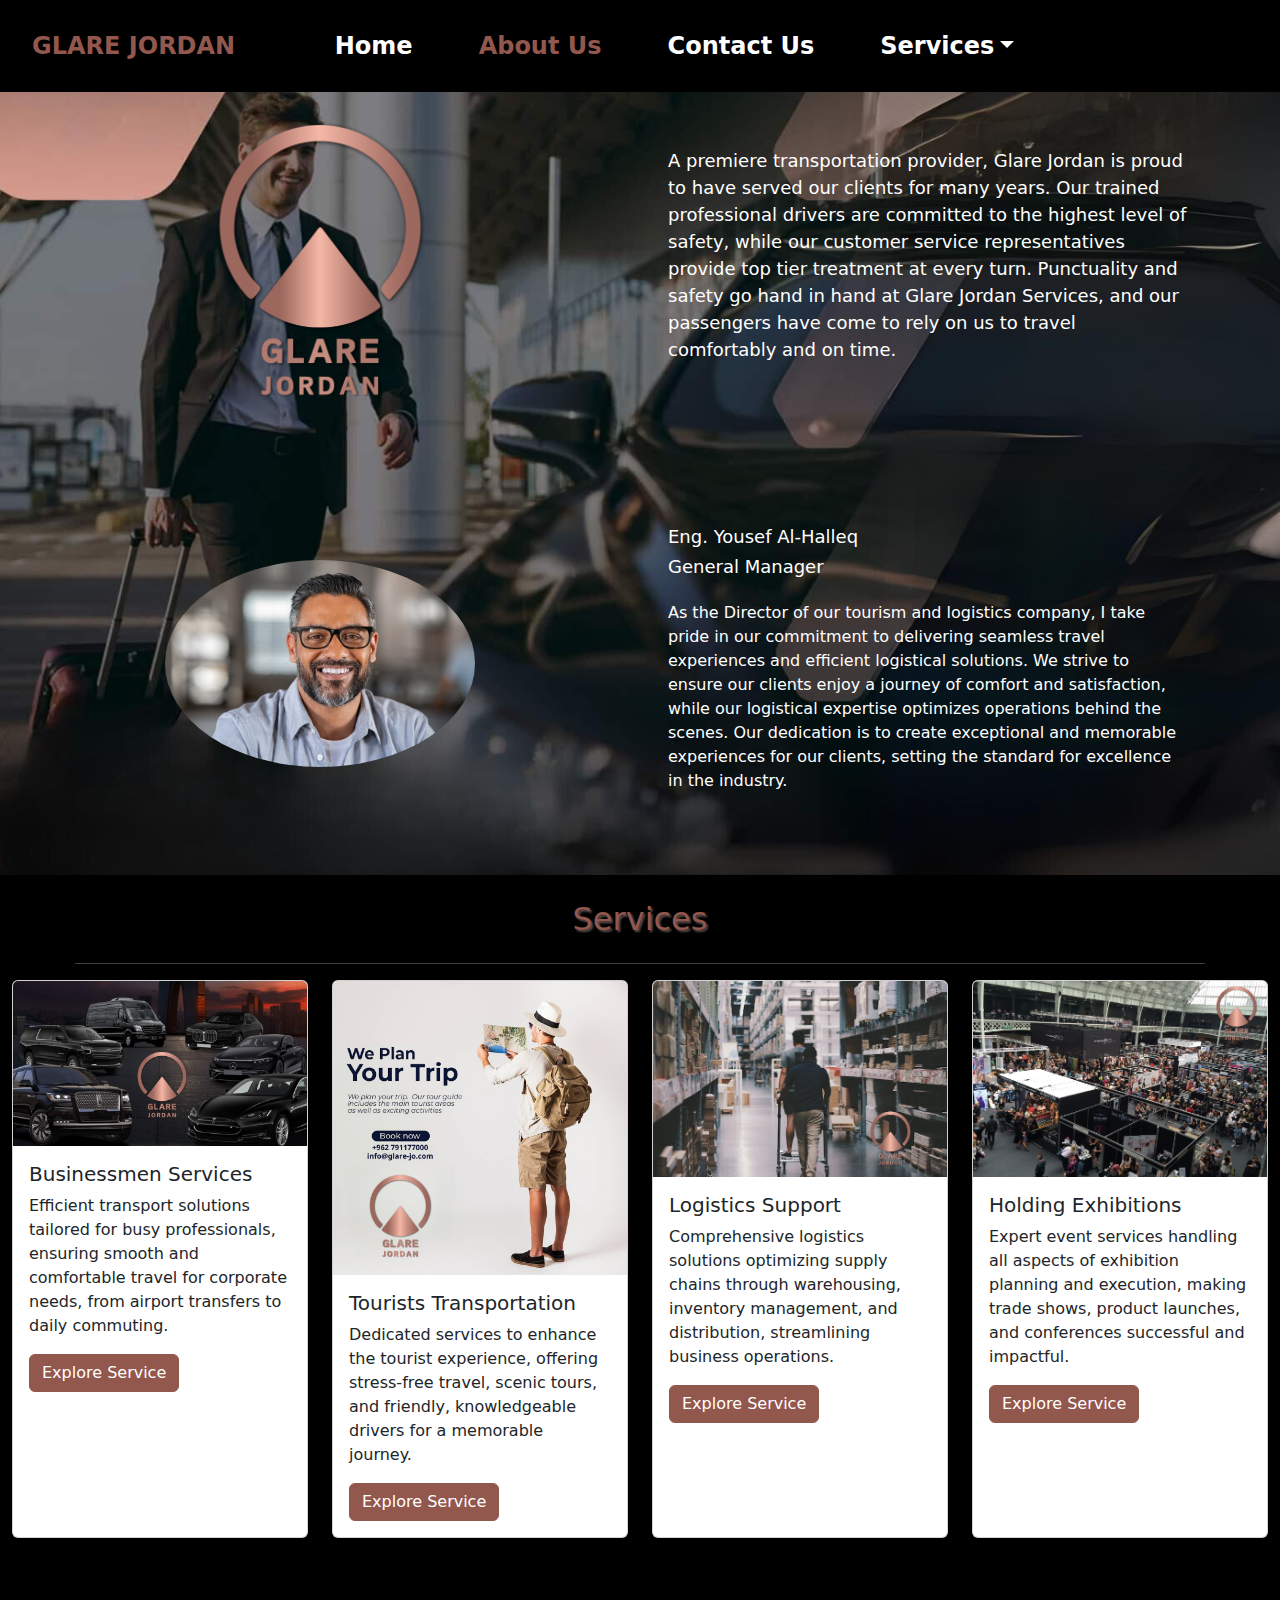
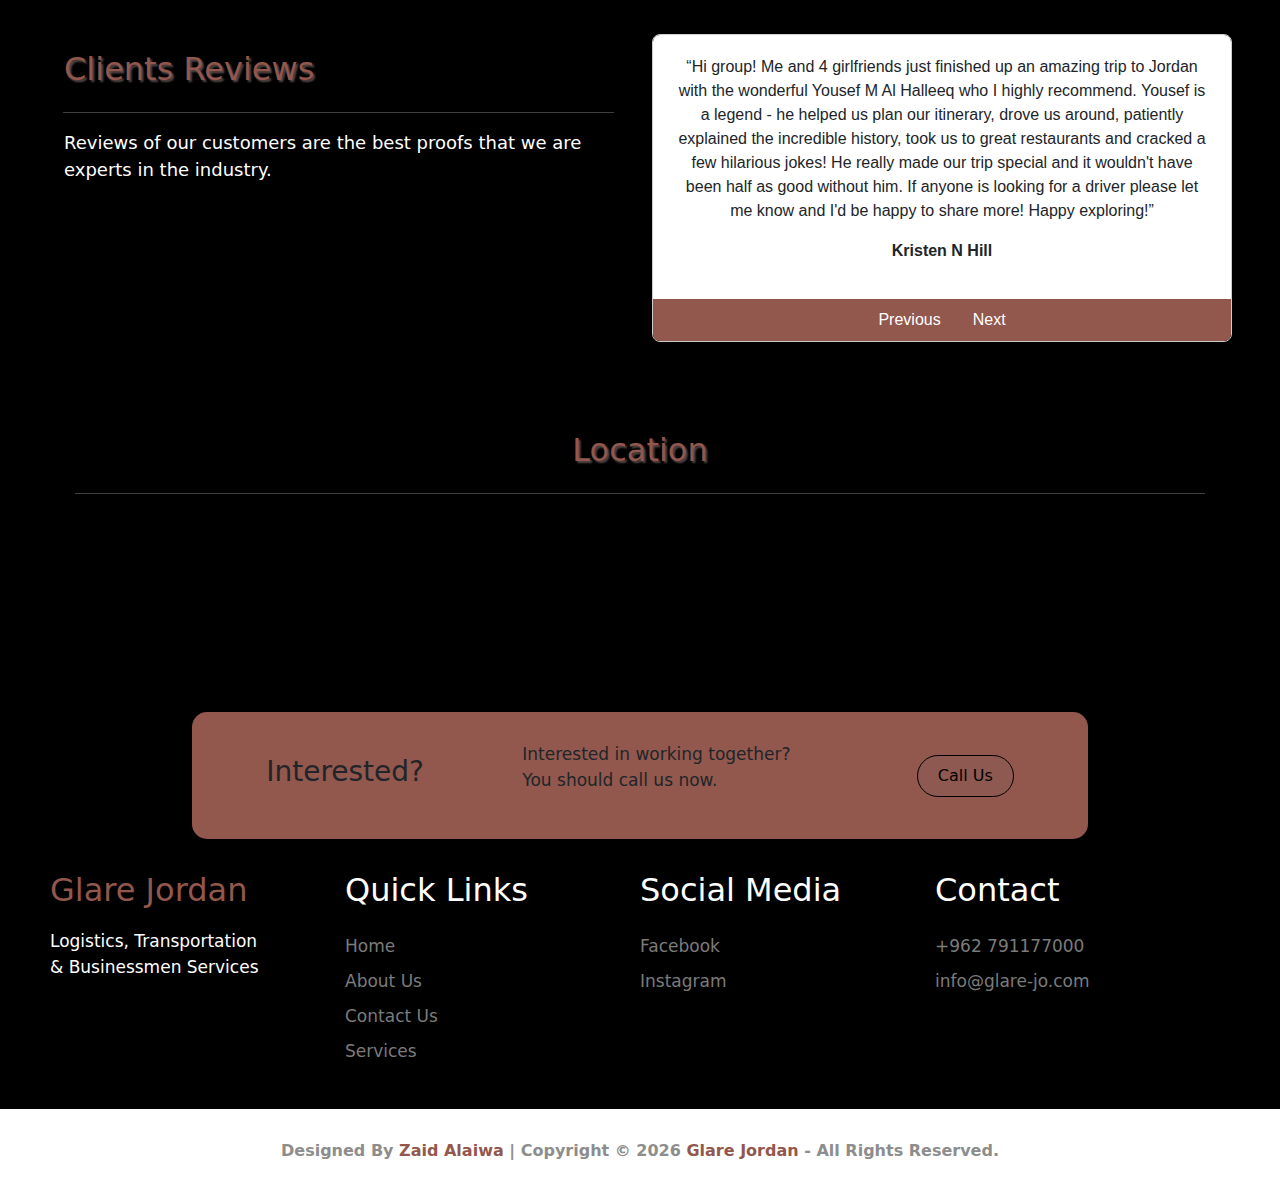
<file: about-us.html>
<!DOCTYPE html>
<html lang="en">
    <head>
        <meta charset="UTF-8">
        <meta name="viewport" content="width=device-width, initial-scale=1.0">
        <title>About Us | Glare Jordan</title>
        <link rel="icon" href="assets/icon.png">
        <meta name="theme-color" content="#000">

        <meta name="robots" content="index, follow">
        <meta name="description" content="For Logistics, Transportation, and Businessmen Services, choose us for efficient supply chain management and cost-effective solutions, ensuring business success.">
        <meta name="author" content="Glare Jordan">

        <!--For Social Media Sharing-->
        <meta property="og:title" content="Glare Jordan | About Us">
        <meta property="og:description" content="For Logistics, Transportation, and Businessmen Services, choose us for efficient supply chain management and cost-effective solutions, ensuring business success.">
        <meta property="og:url" content="https://www.glare-jo.com/about-us">
        <meta property="og:image" content="https://www.glare-jo.com/assets/carousel/1.png">

        <link rel="stylesheet" href="css/bootstrap.css">
        <link rel="stylesheet" href="css/nav-edit.css">
        <link rel="stylesheet" href="css/carousel-edit.css">
        <link rel="stylesheet" href="css/info.css">
        <link rel="stylesheet" href="css/services-cards.css">
        <link rel="stylesheet" href="css/map.css">
        <link rel="stylesheet" href="css/footer.css">
        <link rel="stylesheet" href="css/about-us.css">
        <link rel="stylesheet" href="css/reviews.css">
    </head>
    <body style="background-color: #000;">
        <nav class="navbar navbar-expand-lg fixed-top nav-edit">
            <div class="container-fluid">
                <a class="navbar-brand" style="color: #92574d" href="/" aria-current="page">GLARE JORDAN</a>
                <button class="navbar-toggler" type="button" data-bs-toggle="collapse" data-bs-target="#navbarSupportedContent" aria-controls="navbarSupportedContent" aria-expanded="false" aria-label="Toggle navigation">
                    <span class="navbar-toggler-icon"></span>
                </button>
                <div class="collapse navbar-collapse justify-content-center" id="navbarSupportedContent">
                    <ul class="navbar-nav mb-2 mb-lg-0">
                        <li class="nav-item first">
                            <a class="nav-link" href="/">Home</a>
                        </li>
                        <li class="nav-item middle">
                            <a class="nav-link active" aria-current="page" href="about-us">About Us</a>
                        </li>
                        <li class="nav-item middle">
                            <a class="nav-link" href="contact-us">Contact Us</a>
                        </li>
                        <li class="nav-item dropdown">
                            <a class="nav-link dropdown-toggle" href="#" role="button" data-bs-toggle="dropdown" aria-expanded="false">Services</a>
                            <ul class="dropdown-menu bg-dark">
                                <li><a class="dropdown-item" href="services/businessmen-services">Businessmen Services</a></li>
                                <li><hr class="dropdown-divider"></li>
                                <li><a class="dropdown-item" href="services/tourists-transportation">Tourists Transportation</a></li>
                                <li><hr class="dropdown-divider"></li>
                                <li><a class="dropdown-item" href="services/logistics-support">Logistics Support</a></li>
                                <li><hr class="dropdown-divider"></li>
                                <li><a class="dropdown-item" href="services/holding-exhibitions">Holding Exhibitions</a></li>
                            </ul>
                        </li>
                    </ul>
                </div>
            </div>
        </nav>
        
        <header>
            <div>
                <br><br><br>
            </div>

            <div class="bg-fixed glow">
                <div class="container-fluid">
                    <div class="row brief pt-5">
                        <div class="col-12 col-md-6">
                            <img src="assets/logo.png">
                        </div>
                        <div class="col-12 col-md-6">
                            <p>A premiere transportation provider, Glare Jordan is proud to have served our clients for many years. Our trained professional drivers are committed to the highest level of safety, while our customer service representatives provide top tier treatment at every turn. Punctuality and safety go hand in hand at Glare Jordan Services, and our passengers have come to rely on us to travel comfortably and on time.</p>
                        </div>
                    </div>
                </div>

                <div class="hidden">
                    <br><br><br>
                </div>

                <div class="container-fluid">
                    <div class="row general-manager pt-5">
                        <div class="col-12 col-md-6">
                            <img src="assets/general-manager.jpg">
                            <br>
                        </div>
                        <div class="col-12 col-md-6">
                            <h3>Eng. Yousef Al-Halleq</h3>
                            <h3>General Manager</h3>
                            <p>As the Director of our tourism and logistics company, I take pride in our commitment to delivering seamless travel experiences and efficient logistical solutions. We strive to ensure our clients enjoy a journey of comfort and satisfaction, while our logistical expertise optimizes operations behind the scenes. Our dedication is to create exceptional and memorable experiences for our clients, setting the standard for excellence in the industry.</p>
                        </div>
                    </div>
                </div>
            </div>
        </header>

        <main>
            <div class="container-fluid services-cards">
                <div class="col-12 ">
                    <h1 id="services">Services</h1>
                    <hr>
                </div>
                
                <div class="row row-cols-1 row-cols-md-2 row-cols-lg-3 row-cols-xl-4 g-4">
                    <div class="col">
                        <div class="card h-100">
                            <img src="assets/services/businessmen-services.png" class="card-img-top" alt="Businessmen Services">
                            <div class="card-body">
                                <h5 class="card-title">Businessmen Services</h5>
                                <p class="card-text">Efficient transport solutions tailored for busy professionals, ensuring smooth and comfortable travel for corporate needs, from airport transfers to daily commuting.</p>
                                <a href="services/businessmen-services" class="btn">Explore Service</a>
                            </div>
                        </div>
                    </div>

                    <div class="col">
                        <div class="card h-100">
                            <img src="assets/services/tourists-transportation.png" class="card-img-top" alt="Tourists Transportation">
                            <div class="card-body">
                                <h5 class="card-title">Tourists Transportation</h5>
                                <p class="card-text">Dedicated services to enhance the tourist experience, offering stress-free travel, scenic tours, and friendly, knowledgeable drivers for a memorable journey.</p>
                                <a href="services/tourists-transportation" class="btn">Explore Service</a>
                            </div>
                        </div>
                    </div>

                    <div class="col">
                        <div class="card h-100">
                            <img src="assets/services/logistics-support.png" class="card-img-top" alt="Logistics Support">
                            <div class="card-body">
                                <h5 class="card-title">Logistics Support</h5>
                                <p class="card-text">Comprehensive logistics solutions optimizing supply chains through warehousing, inventory management, and distribution, streamlining business operations.</p>
                                <a href="services/logistic-support" class="btn">Explore Service</a>
                            </div>
                        </div>
                    </div>

                    <div class="col">
                        <div class="card h-100">
                            <img src="assets/services/exhibitions-handling.png" class="card-img-top" alt="Holding Exhibitions">
                            <div class="card-body">
                                <h5 class="card-title">Holding Exhibitions</h5>
                                <p class="card-text">Expert event services handling all aspects of exhibition planning and execution, making trade shows, product launches, and conferences successful and impactful.</p>
                                <a href="services/holding-exhibitions" class="btn">Explore Service</a>
                            </div>
                        </div>
                    </div>
                </div>
            </div>

            <div class="container-fluid p-5">
                <div class="row pt-5">
                    <div class="col-12 col-md-6 reviews-main">
                        <h1>Clients Reviews</h1>
                        <hr>
                        <p>Reviews of our customers are the best proofs that we are experts in the industry.</p>
                    </div>

                    <div class="col-12 col-md-6 slider-center">
                        <div class="slider-container">
                            <div class="slider-content">
                                <div class="review-box">
                                    <p>“Hi group! Me and 4 girlfriends just finished up an amazing trip to Jordan with the wonderful Yousef M Al Halleeq who I highly recommend.
                                        Yousef is a legend - he helped us plan our itinerary, drove us around, patiently explained the incredible history,
                                        took us to great restaurants and cracked a few hilarious jokes! He really made our trip special and it wouldn't have been half as good without him.
                                        If anyone is looking for a driver please let me know and I'd be happy to share more! Happy exploring!”</p>
                                    <p><strong>Kristen N Hill</strong></p>
                                </div>
                                <div class="review-box">
                                    <p>“This trip was incredible. I am so glad I met Yousef Al halleeq, he was the kindest, most patient person ever.
                                        He answered all of our questions and concerns. He was accommodating to our needs and was very friendly.
                                        This was the best experience ever!”</p>
                                    <p><strong>Nayla P</strong></p>
                                </div>
                                <div class="review-box">
                                    <p>“Our experience was fantastic, beyond our expectations, two gentleman made us feel home, ,great people, great service.
                                        Yousef AL halleeq sharif Hijazi are really representing their country, we will remember them forever, thank you guys”</p>
                                    <p><strong>Ohana. Banana</strong></p>
                                </div>
                                <div class="review-box">
                                    <p>“We had had hired Yousef in March 2023 for our 9 days trip. He was an absolute gem of a guy.<br>
                                        Always on time, well conversant in English, knowledgeable and friendly. His mini-van was clean and in good condition with Wi-Fi.
                                        Always going out of his way to make us comfortable. At the end of the trip we become good friends”</p>
                                    <p><strong>Vipul Shah</strong></p>
                                </div>
                            </div>
                            <div class="slider-nav">
                                <button onclick="prevSlide()">Previous</button>
                                <button onclick="nextSlide()">Next</button>
                            </div>
                        </div>
                    </div>
                </div>
            </div>

            <div class="container-fluid">
                <div class="map mb-1">
                    <h1>Location</h1>
                    <hr>
                    <iframe src="https://www.google.com/maps/embed?pb=!1m18!1m12!1m3!1d3385.1989352553674!2d35.915275259648546!3d31.95549937412598!2m3!1f0!2f0!3f0!3m2!1i1024!2i768!4f13.1!3m3!1m2!1s0x151ca1491fab6581%3A0x82a22f18e8db4e43!2sTHE%20OFFICE!5e0!3m2!1sar!2sjo!4v1701819193906!5m2!1sar!2sjo" allowfullscreen="" loading="lazy" referrerpolicy="no-referrer-when-downgrade"></iframe>
                </div>
            </div>
        </main>
        
        <footer>
            <div class="start">
                <h3>Interested?</h3>
                <p>Interested in working together? You should call us now.</p>
                <a href="tel:+962791177000"><button>Call Us</button></a>
            </div>

            <br>

            <div class="col">
                <div class="about-col">
                    <h3>Glare Jordan</h3>
                    <p>Logistics, Transportation<br>& Businessmen Services</p>
                </div>

                <div class="links-col">
                    <h4>Quick Links</h4>
                    <a href="/">Home</a>
                    <a href="about-us" aria-current="page">About Us</a>
                    <a href="contact-us">Contact Us</a>
                    <a href="#services">Services</a>
                </div>

                <div class="links-col">
                    <h4>Social Media</h4>
                    <a href="#">Facebook</a>
                    <a href="#">Instagram</a>
                </div>

                <div class="links-col">
                    <h4>Contact</h4>
                    <a href="tel:+962791177000">+962 791177000</a>
                    <a href="mailto:info@glare-jo.com">info@glare-jo.com</a>
                </div>
            </div>
        </footer>
        <div class="copyright">
            <p>Designed By <a href="https://www.linkedin.com/in/zaidalaiwa/" target="_blank" class="highlighted">Zaid Alaiwa</a> | Copyright &copy; <span id="currentYear"></span> <span class="highlighted">Glare Jordan</span> - All Rights Reserved.</p>
        </div>
        <!-- Update the current year dynamically -->
        <script>document.getElementById('currentYear').innerText = new Date().getFullYear();</script>

        <!-- Next, Previous Buttons for The Client Reviews Slider -->
        <script>
            const sliderContent = document.querySelector('.slider-content');
            const totalSlides = document.querySelectorAll('.review-box').length;
            let currentIndex = 0;
    
            function updateSlider() {
                const translateXValue = -currentIndex * 100 + '%';
                sliderContent.style.transform = `translateX(${translateXValue})`;
            }
    
            function nextSlide() {
                currentIndex = (currentIndex + 1) % totalSlides;
                updateSlider();
            }
    
            function prevSlide() {
                currentIndex = (currentIndex - 1 + totalSlides) % totalSlides;
                updateSlider();
            }
        </script>

        <!-- Bootstrap and Popper CDN JS -->
        <script src="https://cdn.jsdelivr.net/npm/@popperjs/core@2.11.8/dist/umd/popper.min.js" integrity="sha384-I7E8VVD/ismYTF4hNIPjVp/Zjvgyol6VFvRkX/vR+Vc4jQkC+hVqc2pM8ODewa9r" crossorigin="anonymous"></script>
        <script src="https://cdn.jsdelivr.net/npm/bootstrap@5.3.2/dist/js/bootstrap.min.js" integrity="sha384-BBtl+eGJRgqQAUMxJ7pMwbEyER4l1g+O15P+16Ep7Q9Q+zqX6gSbd85u4mG4QzX+" crossorigin="anonymous"></script>
    </body>
</html>
</file>
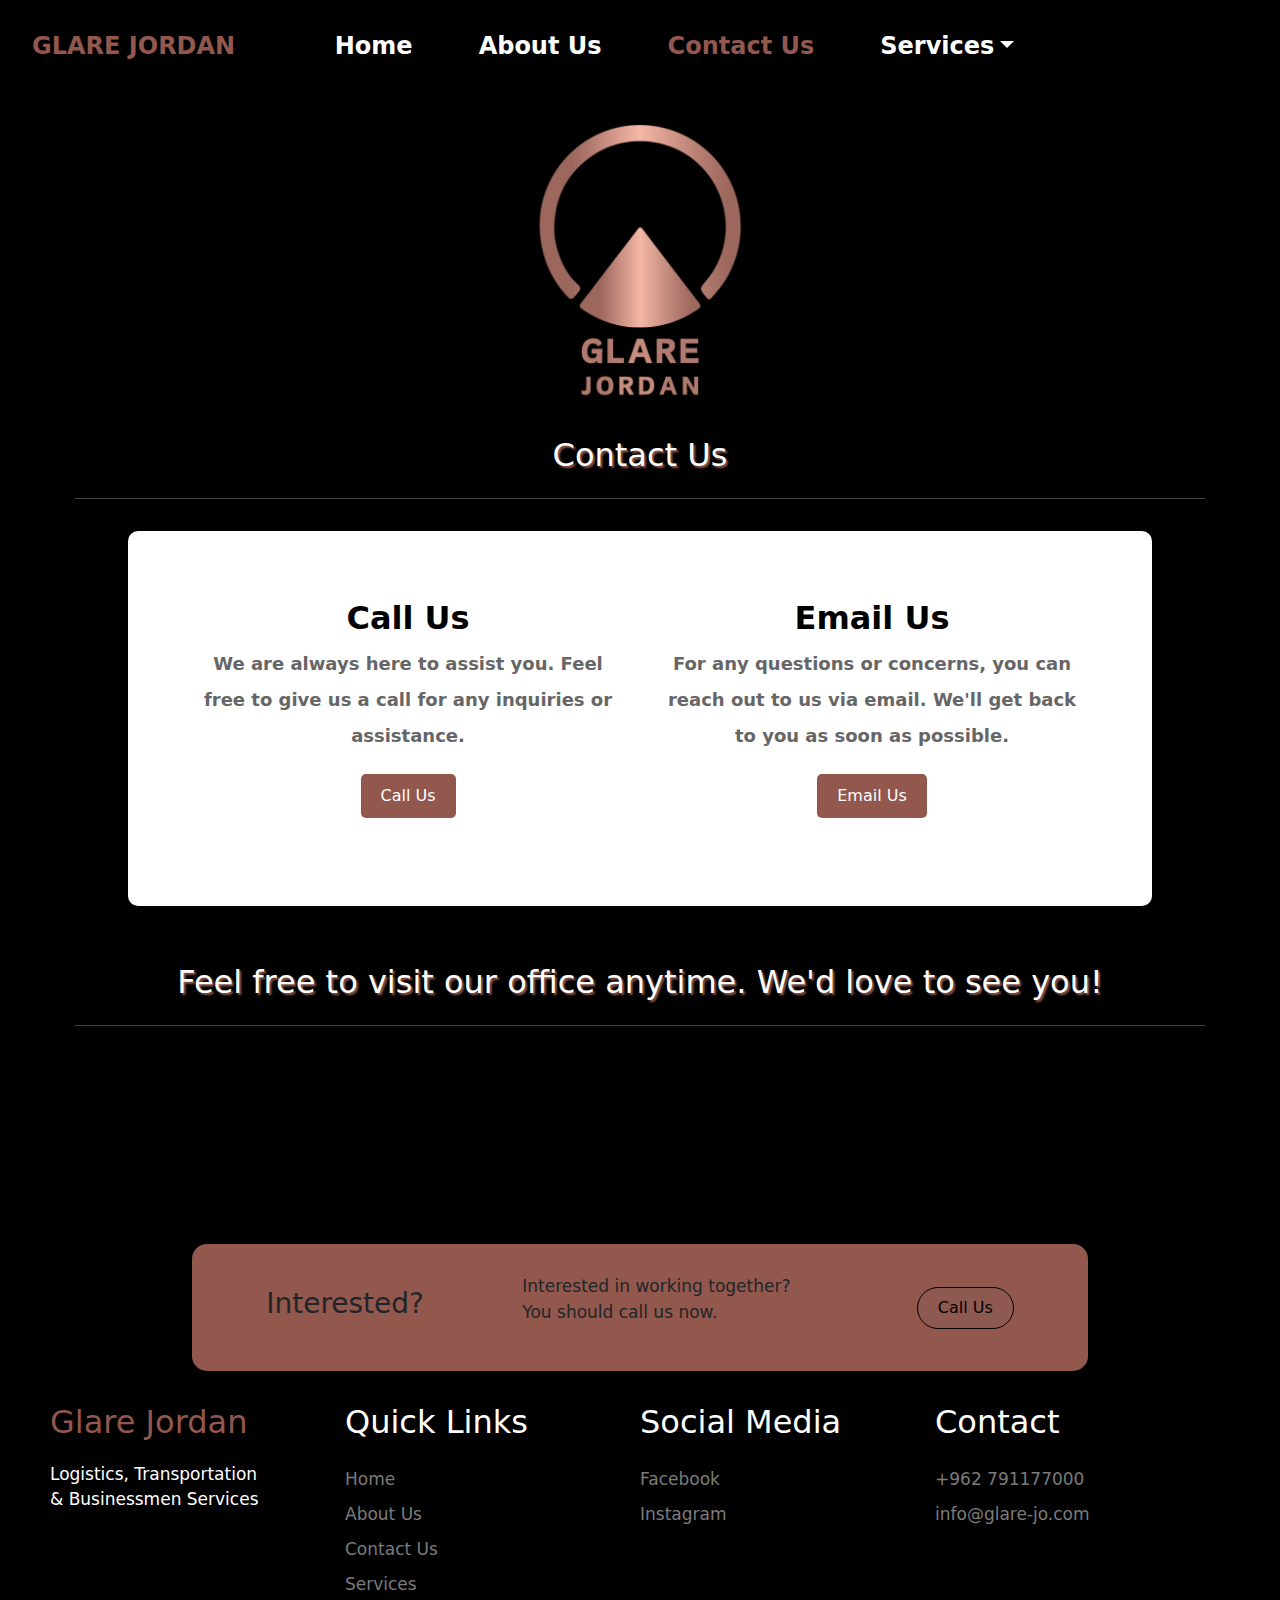
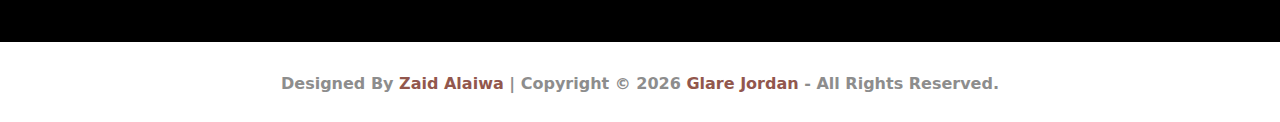
<file: contact-us.html>
<!DOCTYPE html>
<html lang="en">
    <head>
        <meta charset="UTF-8">
        <meta name="viewport" content="width=device-width, initial-scale=1.0">
        <title>Contact Us | Glare Jordan</title>
        <link rel="icon" href="assets/icon.png">
        <meta name="theme-color" content="#000">

        <meta name="robots" content="index, follow">
        <meta name="description" content="For Logistics, Transportation, and Businessmen Services, choose us for efficient supply chain management and cost-effective solutions, ensuring business success.">
        <meta name="author" content="Glare Jordan">

        <!--For Social Media Sharing-->
        <meta property="og:title" content="Glare Jordan | Contact Us">
        <meta property="og:description" content="For Logistics, Transportation, and Businessmen Services, choose us for efficient supply chain management and cost-effective solutions, ensuring business success.">
        <meta property="og:url" content="https://www.glare-jo.com/contact-us">
        <meta property="og:image" content="https://www.glare-jo.com/assets/carousel/1.png">

        <link rel="stylesheet" href="css/bootstrap.css">
        <link rel="stylesheet" href="css/nav-edit.css">
        <link rel="stylesheet" href="css/carousel-edit.css">
        <link rel="stylesheet" href="css/info.css">
        <link rel="stylesheet" href="css/services-cards.css">
        <link rel="stylesheet" href="css/map.css">
        <link rel="stylesheet" href="css/footer.css">
        <link rel="stylesheet" href="css/about-us.css">
        <link rel="stylesheet" href="css/reviews.css">
        <link rel="stylesheet" href="css/contact-us.css">
    </head>
    <body style="background-color: #000;">
        <nav class="navbar navbar-expand-lg fixed-top nav-edit">
            <div class="container-fluid">
                <a class="navbar-brand" style="color: #92574d" href="/" aria-current="page">GLARE JORDAN</a>
                <button class="navbar-toggler" type="button" data-bs-toggle="collapse" data-bs-target="#navbarSupportedContent" aria-controls="navbarSupportedContent" aria-expanded="false" aria-label="Toggle navigation">
                    <span class="navbar-toggler-icon"></span>
                </button>
                <div class="collapse navbar-collapse justify-content-center" id="navbarSupportedContent">
                    <ul class="navbar-nav mb-2 mb-lg-0">
                        <li class="nav-item first">
                            <a class="nav-link" href="/">Home</a>
                        </li>
                        <li class="nav-item middle">
                            <a class="nav-link" href="about-us">About Us</a>
                        </li>
                        <li class="nav-item middle">
                            <a class="nav-link active" aria-current="page" href="contact-us">Contact Us</a>
                        </li>
                        <li class="nav-item dropdown">
                            <a class="nav-link dropdown-toggle" href="#" role="button" data-bs-toggle="dropdown" aria-expanded="false">Services</a>
                            <ul class="dropdown-menu bg-dark">
                                <li><a class="dropdown-item" href="services/businessmen-services">Businessmen Services</a></li>
                                <li><hr class="dropdown-divider"></li>
                                <li><a class="dropdown-item" href="services/tourists-transportation">Tourists Transportation</a></li>
                                <li><hr class="dropdown-divider"></li>
                                <li><a class="dropdown-item" href="services/logistics-support">Logistics Support</a></li>
                                <li><hr class="dropdown-divider"></li>
                                <li><a class="dropdown-item" href="services/holding-exhibitions">Holding Exhibitions</a></li>
                            </ul>
                        </li>
                    </ul>
                </div>
            </div>
        </nav>
        
        <header>
            <div>
                <br><br><br>
            </div>

            <div class="container-fluid main pt-5">
                <img src="assets/logo.png">
                <h1>Contact Us</h1>
                <hr>
            </div>
        </header>

        <main>
            <div class="boxes">
                <div class="contact-container">
                    <div class="box">
                        <h2>Call Us</h2>
                        <p>We are always here to assist you. Feel free to give us a call for any inquiries or assistance.</p>
                        <a href="tel:+962791177000">Call Us</a>
                    </div>
            
                    <div class="box">
                        <h2>Email Us</h2>
                        <p>For any questions or concerns, you can reach out to us via email. We'll get back to you as soon as possible.</p>
                        <a href="mailto:info@glare-jo.com">Email Us</a>
                    </div>
                </div>
            </div>

            <div class="container-fluid">
                <div class="map mb-1">
                    <h1 class="map-edit">Feel free to visit our office anytime. We'd love to see you!</h1>
                    <hr>
                    <iframe src="https://www.google.com/maps/embed?pb=!1m18!1m12!1m3!1d3385.1989352553674!2d35.915275259648546!3d31.95549937412598!2m3!1f0!2f0!3f0!3m2!1i1024!2i768!4f13.1!3m3!1m2!1s0x151ca1491fab6581%3A0x82a22f18e8db4e43!2sTHE%20OFFICE!5e0!3m2!1sar!2sjo!4v1701819193906!5m2!1sar!2sjo" allowfullscreen="" loading="lazy" referrerpolicy="no-referrer-when-downgrade"></iframe>
                </div>
            </div>
        </main>
        
        <footer>
            <div class="start">
                <h3>Interested?</h3>
                <p>Interested in working together? You should call us now.</p>
                <a href="tel:+962791177000"><button>Call Us</button></a>
            </div>

            <br>

            <div class="col">
                <div class="about-col">
                    <h3>Glare Jordan</h3>
                    <p>Logistics, Transportation<br>& Businessmen Services</p>
                </div>

                <div class="links-col">
                    <h4>Quick Links</h4>
                    <a href="/">Home</a>
                    <a href="about-us">About Us</a>
                    <a href="contact-us" aria-current="page">Contact Us</a>
                    <a href="/#services">Services</a>
                </div>

                <div class="links-col">
                    <h4>Social Media</h4>
                    <a href="#">Facebook</a>
                    <a href="#">Instagram</a>
                </div>

                <div class="links-col">
                    <h4>Contact</h4>
                    <a href="tel:+962791177000">+962 791177000</a>
                    <a href="mailto:info@glare-jo.com">info@glare-jo.com</a>
                </div>
            </div>
        </footer>
        <div class="copyright">
            <p>Designed By <a href="https://www.linkedin.com/in/zaidalaiwa/" target="_blank" class="highlighted">Zaid Alaiwa</a> | Copyright &copy; <span id="currentYear"></span> <span class="highlighted">Glare Jordan</span> - All Rights Reserved.</p>
        </div>
        <!-- Update the current year dynamically -->
        <script>document.getElementById('currentYear').innerText = new Date().getFullYear();</script>

        <!-- Bootstrap and Popper CDN JS -->
        <script src="https://cdn.jsdelivr.net/npm/@popperjs/core@2.11.8/dist/umd/popper.min.js" integrity="sha384-I7E8VVD/ismYTF4hNIPjVp/Zjvgyol6VFvRkX/vR+Vc4jQkC+hVqc2pM8ODewa9r" crossorigin="anonymous"></script>
        <script src="https://cdn.jsdelivr.net/npm/bootstrap@5.3.2/dist/js/bootstrap.min.js" integrity="sha384-BBtl+eGJRgqQAUMxJ7pMwbEyER4l1g+O15P+16Ep7Q9Q+zqX6gSbd85u4mG4QzX+" crossorigin="anonymous"></script>
    </body>
</html>
</file>
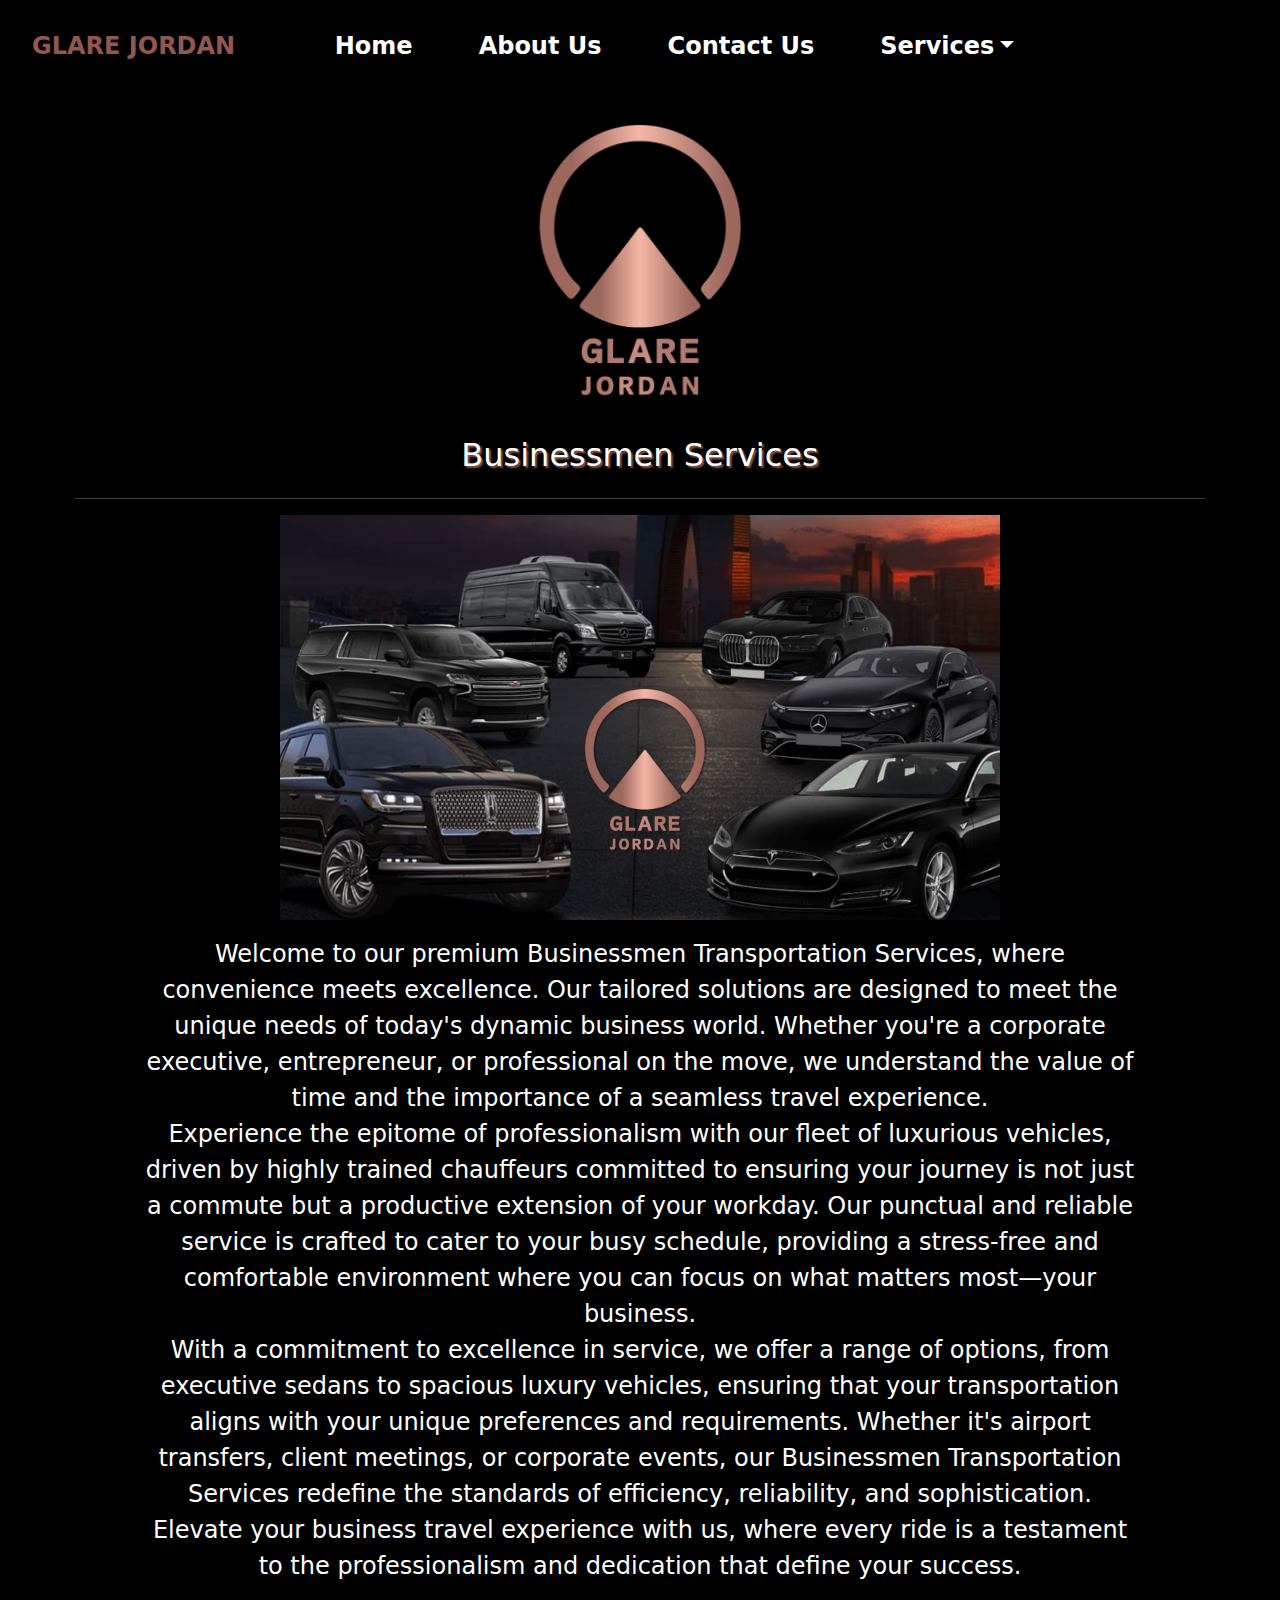
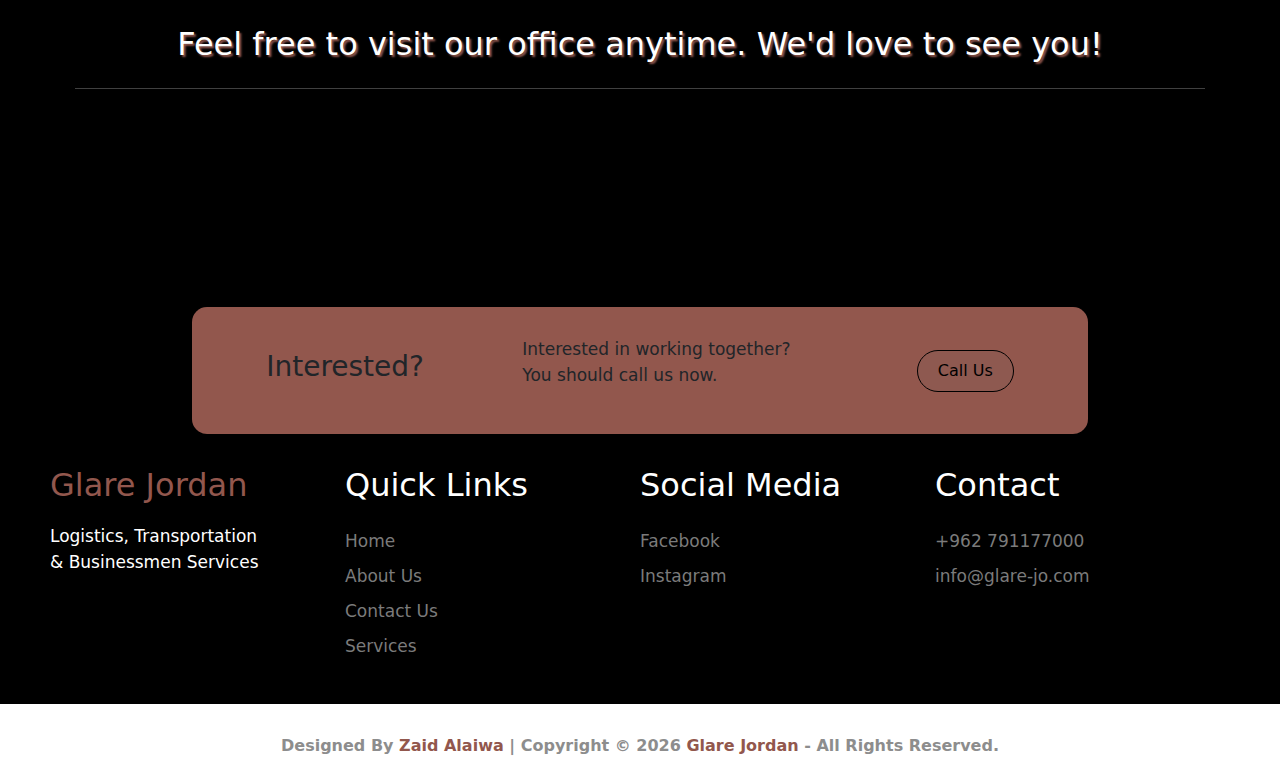
<file: services/businessmen-services.html>
<!DOCTYPE html>
<html lang="en">
    <head>
        <meta charset="UTF-8">
        <meta name="viewport" content="width=device-width, initial-scale=1.0">
        <title>Businessmen Services | Glare Jordan</title>
        <link rel="icon" href="/assets/icon.png">
        <meta name="theme-color" content="#000">

        <meta name="robots" content="index, follow">
        <meta name="description" content="For Logistics, Transportation, and Businessmen Services, choose us for efficient supply chain management and cost-effective solutions, ensuring business success.">
        <meta name="author" content="Glare Jordan">

        <!--For Social Media Sharing-->
        <meta property="og:title" content="Businessmen Services | Glare Jordan">
        <meta property="og:description" content="For Logistics, Transportation, and Businessmen Services, choose us for efficient supply chain management and cost-effective solutions, ensuring business success.">
        <meta property="og:url" content="https://www.glare-jo.com/services/businessmen-services">
        <meta property="og:image" content="https://www.glare-jo.com/assets/services/businessmen-services.png">

        <link rel="stylesheet" href="/css/bootstrap.css">
        <link rel="stylesheet" href="/css/nav-edit.css">
        <link rel="stylesheet" href="/css/carousel-edit.css">
        <link rel="stylesheet" href="/css/info.css">
        <link rel="stylesheet" href="/css/services-cards.css">
        <link rel="stylesheet" href="/css/map.css">
        <link rel="stylesheet" href="/css/footer.css">
        <link rel="stylesheet" href="/css/about-us.css">
        <link rel="stylesheet" href="/css/reviews.css">
        <link rel="stylesheet" href="/css/contact-us.css">
        <link rel="stylesheet" href="/css/article.css">
    </head>
    <body style="background-color: #000;">
        <nav class="navbar navbar-expand-lg fixed-top nav-edit">
            <div class="container-fluid">
                <a class="navbar-brand" style="color: #92574d" href="/" aria-current="page">GLARE JORDAN</a>
                <button class="navbar-toggler" type="button" data-bs-toggle="collapse" data-bs-target="#navbarSupportedContent" aria-controls="navbarSupportedContent" aria-expanded="false" aria-label="Toggle navigation">
                    <span class="navbar-toggler-icon"></span>
                </button>
                <div class="collapse navbar-collapse justify-content-center" id="navbarSupportedContent">
                    <ul class="navbar-nav mb-2 mb-lg-0">
                        <li class="nav-item first">
                            <a class="nav-link" href="/">Home</a>
                        </li>
                        <li class="nav-item middle">
                            <a class="nav-link" href="/about-us">About Us</a>
                        </li>
                        <li class="nav-item middle">
                            <a class="nav-link" href="/contact-us">Contact Us</a>
                        </li>
                        <li class="nav-item dropdown">
                            <a class="nav-link dropdown-toggle" href="#" role="button" data-bs-toggle="dropdown" aria-expanded="false">Services</a>
                            <ul class="dropdown-menu bg-dark">
                                <li><a class="dropdown-item active" aria-current="page" href="businessmen-services">Businessmen Services</a></li>
                                <li><hr class="dropdown-divider"></li>
                                <li><a class="dropdown-item" href="tourists-transportation">Tourists Transportation</a></li>
                                <li><hr class="dropdown-divider"></li>
                                <li><a class="dropdown-item" href="logistics-support">Logistics Support</a></li>
                                <li><hr class="dropdown-divider"></li>
                                <li><a class="dropdown-item" href="holding-exhibitions">Holding Exhibitions</a></li>
                            </ul>
                        </li>
                    </ul>
                </div>
            </div>
        </nav>
        
        <header>
            <div>
                <br><br><br>
            </div>

            <div class="container-fluid main pt-5">
                <img src="/assets/logo.png">
                <h1>Businessmen Services</h1>
                <hr>
            </div>
        </header>

        <main>
            <div class="container-fluid">
                <div class="article">
                    <img src="/assets/services/businessmen-services.png">
                    <p>
                        Welcome to our premium Businessmen Transportation Services, where convenience meets excellence. Our tailored solutions are designed to meet the unique needs of today's dynamic business world. Whether you're a corporate executive, entrepreneur, or professional on the move, we understand the value of time and the importance of a seamless travel experience.<br>
                        Experience the epitome of professionalism with our fleet of luxurious vehicles, driven by highly trained chauffeurs committed to ensuring your journey is not just a commute but a productive extension of your workday. Our punctual and reliable service is crafted to cater to your busy schedule, providing a stress-free and comfortable environment where you can focus on what matters most—your business.<br>
                        With a commitment to excellence in service, we offer a range of options, from executive sedans to spacious luxury vehicles, ensuring that your transportation aligns with your unique preferences and requirements. Whether it's airport transfers, client meetings, or corporate events, our Businessmen Transportation Services redefine the standards of efficiency, reliability, and sophistication.<br>
                        Elevate your business travel experience with us, where every ride is a testament to the professionalism and dedication that define your success.
                    </p> 
                </div>
            </div>

            <div class="container-fluid">
                <div class="map mb-1">
                    <h1 class="map-edit">Feel free to visit our office anytime. We'd love to see you!</h1>
                    <hr>
                    <iframe src="https://www.google.com/maps/embed?pb=!1m18!1m12!1m3!1d3385.1989352553674!2d35.915275259648546!3d31.95549937412598!2m3!1f0!2f0!3f0!3m2!1i1024!2i768!4f13.1!3m3!1m2!1s0x151ca1491fab6581%3A0x82a22f18e8db4e43!2sTHE%20OFFICE!5e0!3m2!1sar!2sjo!4v1701819193906!5m2!1sar!2sjo" allowfullscreen="" loading="lazy" referrerpolicy="no-referrer-when-downgrade"></iframe>
                </div>
            </div>
        </main>
        
        <footer>
            <div class="start">
                <h3>Interested?</h3>
                <p>Interested in working together? You should call us now.</p>
                <a href="tel:+962791177000"><button>Call Us</button></a>
            </div>

            <br>

            <div class="col">
                <div class="about-col">
                    <h3>Glare Jordan</h3>
                    <p>Logistics, Transportation<br>& Businessmen Services</p>
                </div>

                <div class="links-col">
                    <h4>Quick Links</h4>
                    <a href="/">Home</a>
                    <a href="/about-us">About Us</a>
                    <a href="/contact-us">Contact Us</a>
                    <a href="/#services">Services</a>
                </div>

                <div class="links-col">
                    <h4>Social Media</h4>
                    <a href="#">Facebook</a>
                    <a href="#">Instagram</a>
                </div>

                <div class="links-col">
                    <h4>Contact</h4>
                    <a href="tel:+962791177000">+962 791177000</a>
                    <a href="mailto:info@glare-jo.com">info@glare-jo.com</a>
                </div>
            </div>
        </footer>
        <div class="copyright">
            <p>Designed By <a href="https://www.linkedin.com/in/zaidalaiwa/" target="_blank" class="highlighted">Zaid Alaiwa</a> | Copyright &copy; <span id="currentYear"></span> <span class="highlighted">Glare Jordan</span> - All Rights Reserved.</p>
        </div>
        <!-- Update the current year dynamically -->
        <script>document.getElementById('currentYear').innerText = new Date().getFullYear();</script>

        <!-- Bootstrap and Popper CDN JS -->
        <script src="https://cdn.jsdelivr.net/npm/@popperjs/core@2.11.8/dist/umd/popper.min.js" integrity="sha384-I7E8VVD/ismYTF4hNIPjVp/Zjvgyol6VFvRkX/vR+Vc4jQkC+hVqc2pM8ODewa9r" crossorigin="anonymous"></script>
        <script src="https://cdn.jsdelivr.net/npm/bootstrap@5.3.2/dist/js/bootstrap.min.js" integrity="sha384-BBtl+eGJRgqQAUMxJ7pMwbEyER4l1g+O15P+16Ep7Q9Q+zqX6gSbd85u4mG4QzX+" crossorigin="anonymous"></script>
    </body>
</html>
</file>
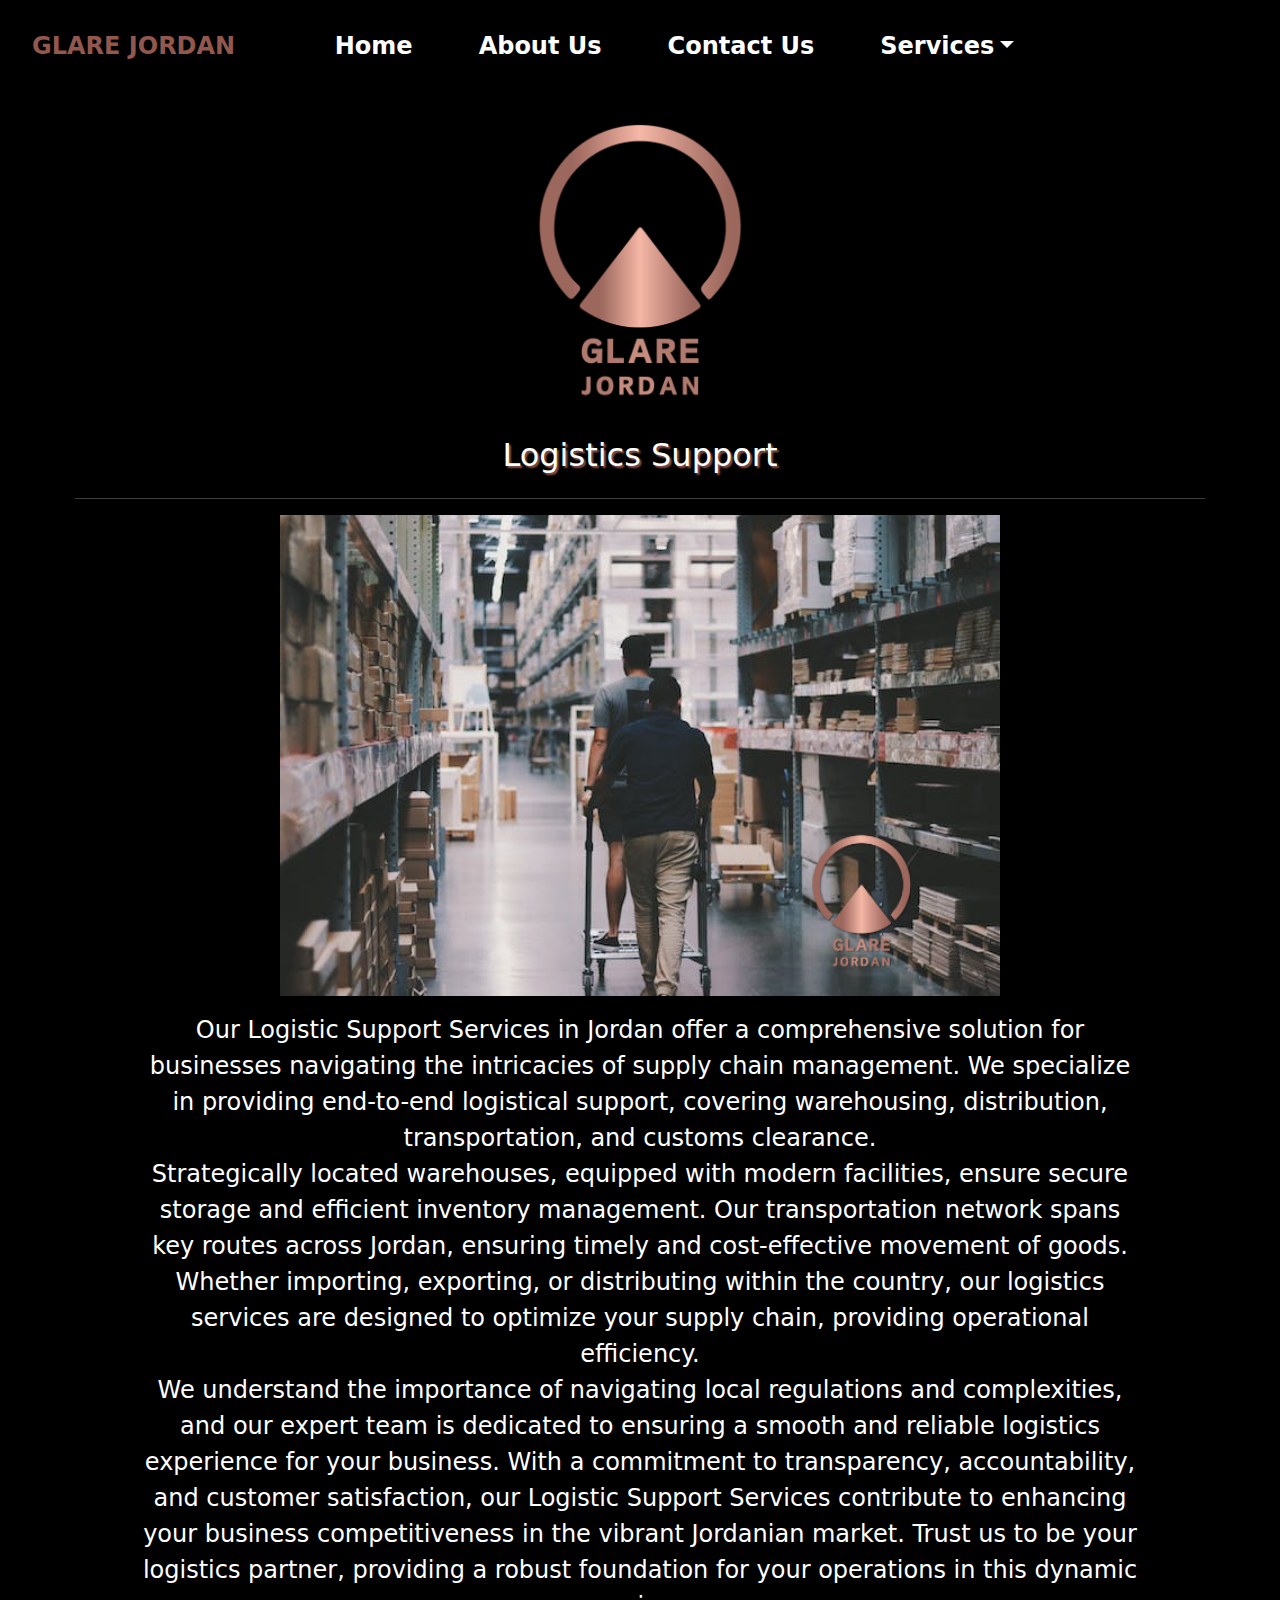
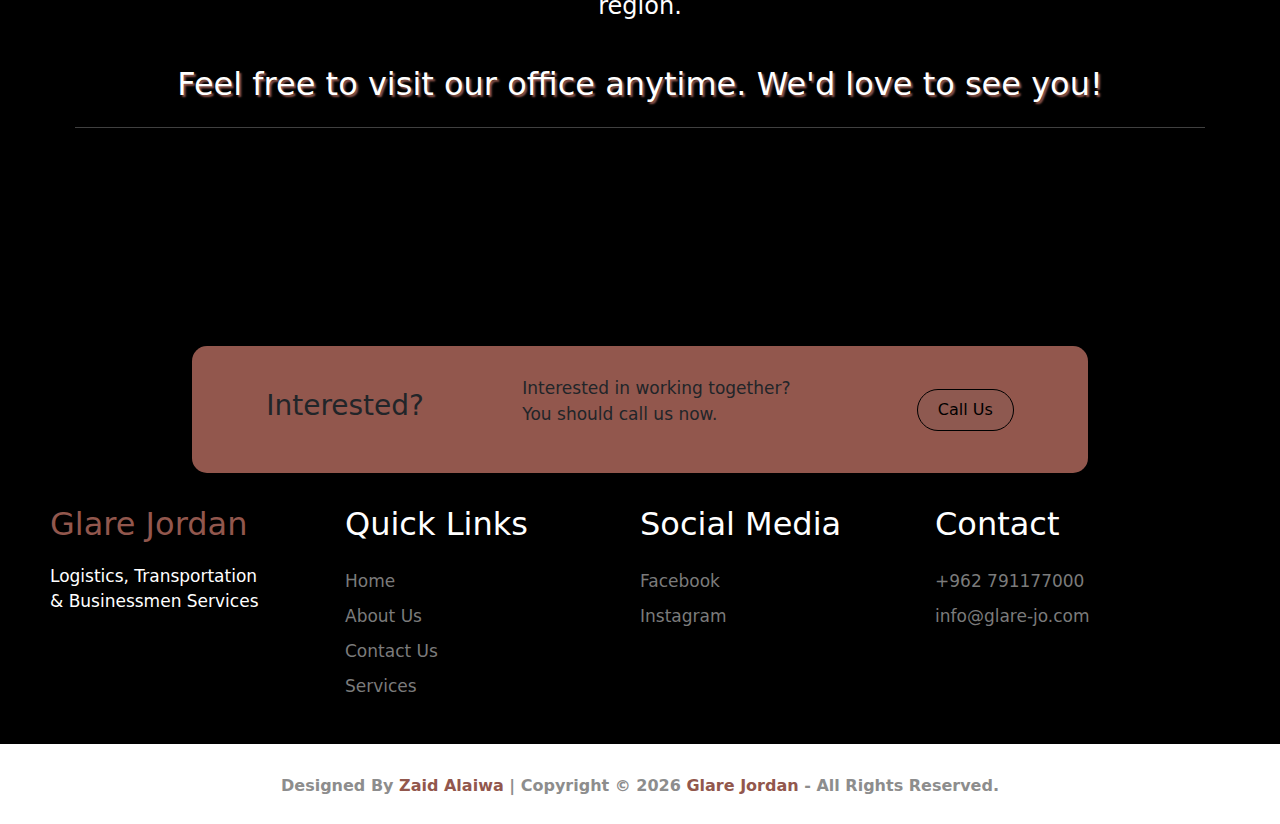
<file: services/logistics-support.html>
<!DOCTYPE html>
<html lang="en">
    <head>
        <meta charset="UTF-8">
        <meta name="viewport" content="width=device-width, initial-scale=1.0">
        <title>Logistic Support | Glare Jordan</title>
        <link rel="icon" href="/assets/icon.png">
        <meta name="theme-color" content="#000">

        <meta name="robots" content="index, follow">
        <meta name="description" content="For Logistics, Transportation, and Businessmen Services, choose us for efficient supply chain management and cost-effective solutions, ensuring business success.">
        <meta name="author" content="Glare Jordan">

        <!--For Social Media Sharing-->
        <meta property="og:title" content="Logistic Support | Glare Jordan">
        <meta property="og:description" content="For Logistics, Transportation, and Businessmen Services, choose us for efficient supply chain management and cost-effective solutions, ensuring business success.">
        <meta property="og:url" content="https://www.glare-jo.com/services/logistics-support">
        <meta property="og:image" content="https://www.glare-jo.com/assets/services/logistics-support.png">

        <link rel="stylesheet" href="/css/bootstrap.css">
        <link rel="stylesheet" href="/css/nav-edit.css">
        <link rel="stylesheet" href="/css/carousel-edit.css">
        <link rel="stylesheet" href="/css/info.css">
        <link rel="stylesheet" href="/css/services-cards.css">
        <link rel="stylesheet" href="/css/map.css">
        <link rel="stylesheet" href="/css/footer.css">
        <link rel="stylesheet" href="/css/about-us.css">
        <link rel="stylesheet" href="/css/reviews.css">
        <link rel="stylesheet" href="/css/contact-us.css">
        <link rel="stylesheet" href="/css/article.css">
    </head>
    <body style="background-color: #000;">
        <nav class="navbar navbar-expand-lg fixed-top nav-edit">
            <div class="container-fluid">
                <a class="navbar-brand" style="color: #92574d" href="/" aria-current="page">GLARE JORDAN</a>
                <button class="navbar-toggler" type="button" data-bs-toggle="collapse" data-bs-target="#navbarSupportedContent" aria-controls="navbarSupportedContent" aria-expanded="false" aria-label="Toggle navigation">
                    <span class="navbar-toggler-icon"></span>
                </button>
                <div class="collapse navbar-collapse justify-content-center" id="navbarSupportedContent">
                    <ul class="navbar-nav mb-2 mb-lg-0">
                        <li class="nav-item first">
                            <a class="nav-link" href="/">Home</a>
                        </li>
                        <li class="nav-item middle">
                            <a class="nav-link" href="/about-us">About Us</a>
                        </li>
                        <li class="nav-item middle">
                            <a class="nav-link" href="/contact-us">Contact Us</a>
                        </li>
                        <li class="nav-item dropdown">
                            <a class="nav-link dropdown-toggle" href="#" role="button" data-bs-toggle="dropdown" aria-expanded="false">Services</a>
                            <ul class="dropdown-menu bg-dark">
                                <li><a class="dropdown-item" href="businessmen-services">Businessmen Services</a></li>
                                <li><hr class="dropdown-divider"></li>
                                <li><a class="dropdown-item" href="tourists-transportation">Tourists Transportation</a></li>
                                <li><hr class="dropdown-divider"></li>
                                <li><a class="dropdown-item active" aria-current="page" href="logistics-support">Logistics Support</a></li>
                                <li><hr class="dropdown-divider"></li>
                                <li><a class="dropdown-item" href="holding-exhibitions">Holding Exhibitions</a></li>
                            </ul>
                        </li>
                    </ul>
                </div>
            </div>
        </nav>
        
        <header>
            <div>
                <br><br><br>
            </div>

            <div class="container-fluid main pt-5">
                <img src="/assets/logo.png">
                <h1>Logistics Support</h1>
                <hr>
            </div>
        </header>

        <main>
            <div class="container-fluid">
                <div class="article">
                    <img src="/assets/services/logistics-support.png">
                    <p>
                        Our Logistic Support Services in Jordan offer a comprehensive solution for businesses navigating the intricacies of supply chain management. We specialize in providing end-to-end logistical support, covering warehousing, distribution, transportation, and customs clearance.<br>
                        Strategically located warehouses, equipped with modern facilities, ensure secure storage and efficient inventory management. Our transportation network spans key routes across Jordan, ensuring timely and cost-effective movement of goods. Whether importing, exporting, or distributing within the country, our logistics services are designed to optimize your supply chain, providing operational efficiency.<br>
                        We understand the importance of navigating local regulations and complexities, and our expert team is dedicated to ensuring a smooth and reliable logistics experience for your business. With a commitment to transparency, accountability, and customer satisfaction, our Logistic Support Services contribute to enhancing your business competitiveness in the vibrant Jordanian market. Trust us to be your logistics partner, providing a robust foundation for your operations in this dynamic region.
                    </p> 
                </div>
            </div>

            <div class="container-fluid">
                <div class="map mb-1">
                    <h1 class="map-edit">Feel free to visit our office anytime. We'd love to see you!</h1>
                    <hr>
                    <iframe src="https://www.google.com/maps/embed?pb=!1m18!1m12!1m3!1d3385.1989352553674!2d35.915275259648546!3d31.95549937412598!2m3!1f0!2f0!3f0!3m2!1i1024!2i768!4f13.1!3m3!1m2!1s0x151ca1491fab6581%3A0x82a22f18e8db4e43!2sTHE%20OFFICE!5e0!3m2!1sar!2sjo!4v1701819193906!5m2!1sar!2sjo" allowfullscreen="" loading="lazy" referrerpolicy="no-referrer-when-downgrade"></iframe>
                </div>
            </div>
        </main>
        
        <footer>
            <div class="start">
                <h3>Interested?</h3>
                <p>Interested in working together? You should call us now.</p>
                <a href="tel:+962791177000"><button>Call Us</button></a>
            </div>

            <br>

            <div class="col">
                <div class="about-col">
                    <h3>Glare Jordan</h3>
                    <p>Logistics, Transportation<br>& Businessmen Services</p>
                </div>

                <div class="links-col">
                    <h4>Quick Links</h4>
                    <a href="/">Home</a>
                    <a href="/about-us">About Us</a>
                    <a href="/contact-us">Contact Us</a>
                    <a href="/#services">Services</a>
                </div>

                <div class="links-col">
                    <h4>Social Media</h4>
                    <a href="#">Facebook</a>
                    <a href="#">Instagram</a>
                </div>

                <div class="links-col">
                    <h4>Contact</h4>
                    <a href="tel:+962791177000">+962 791177000</a>
                    <a href="mailto:info@glare-jo.com">info@glare-jo.com</a>
                </div>
            </div>
        </footer>
        <div class="copyright">
            <p>Designed By <a href="https://www.linkedin.com/in/zaidalaiwa/" target="_blank" class="highlighted">Zaid Alaiwa</a> | Copyright &copy; <span id="currentYear"></span> <span class="highlighted">Glare Jordan</span> - All Rights Reserved.</p>
        </div>
        <!-- Update the current year dynamically -->
        <script>document.getElementById('currentYear').innerText = new Date().getFullYear();</script>

        <!-- Bootstrap and Popper CDN JS -->
        <script src="https://cdn.jsdelivr.net/npm/@popperjs/core@2.11.8/dist/umd/popper.min.js" integrity="sha384-I7E8VVD/ismYTF4hNIPjVp/Zjvgyol6VFvRkX/vR+Vc4jQkC+hVqc2pM8ODewa9r" crossorigin="anonymous"></script>
        <script src="https://cdn.jsdelivr.net/npm/bootstrap@5.3.2/dist/js/bootstrap.min.js" integrity="sha384-BBtl+eGJRgqQAUMxJ7pMwbEyER4l1g+O15P+16Ep7Q9Q+zqX6gSbd85u4mG4QzX+" crossorigin="anonymous"></script>
    </body>
</html>
</file>
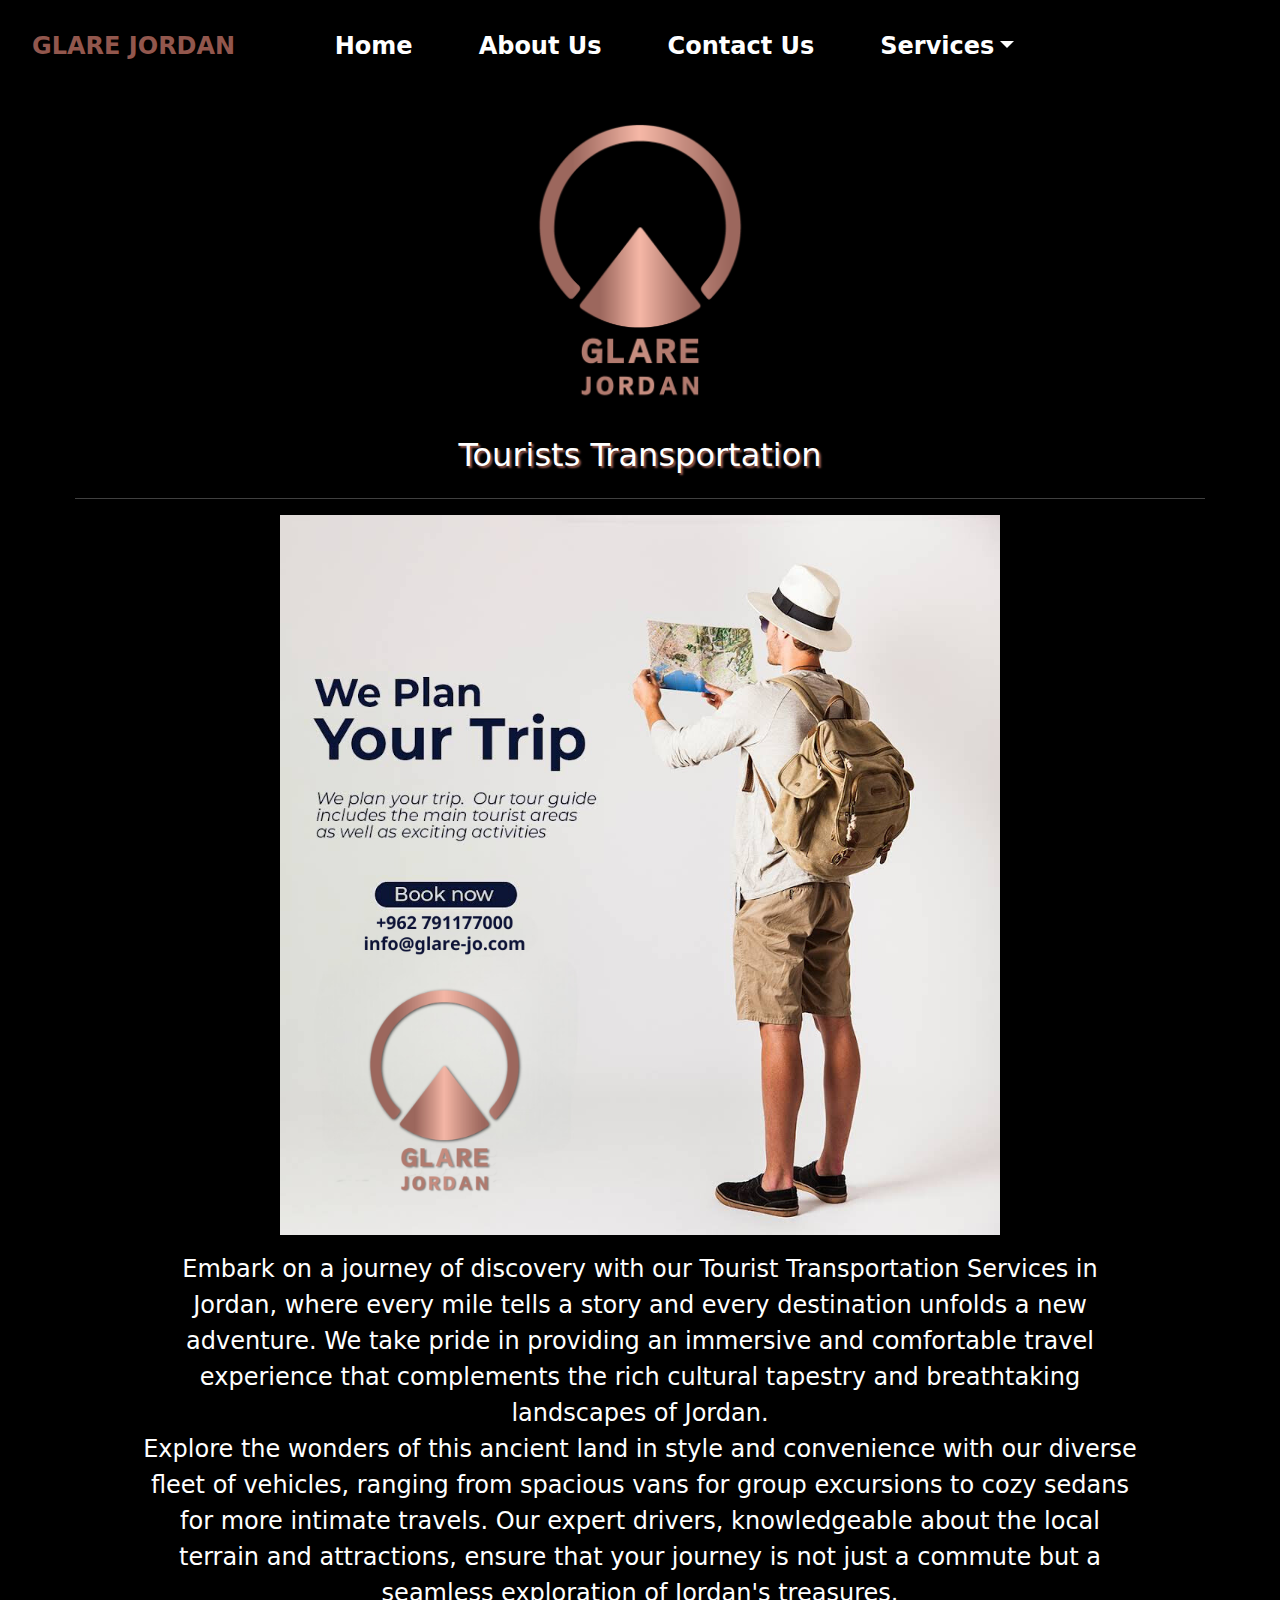
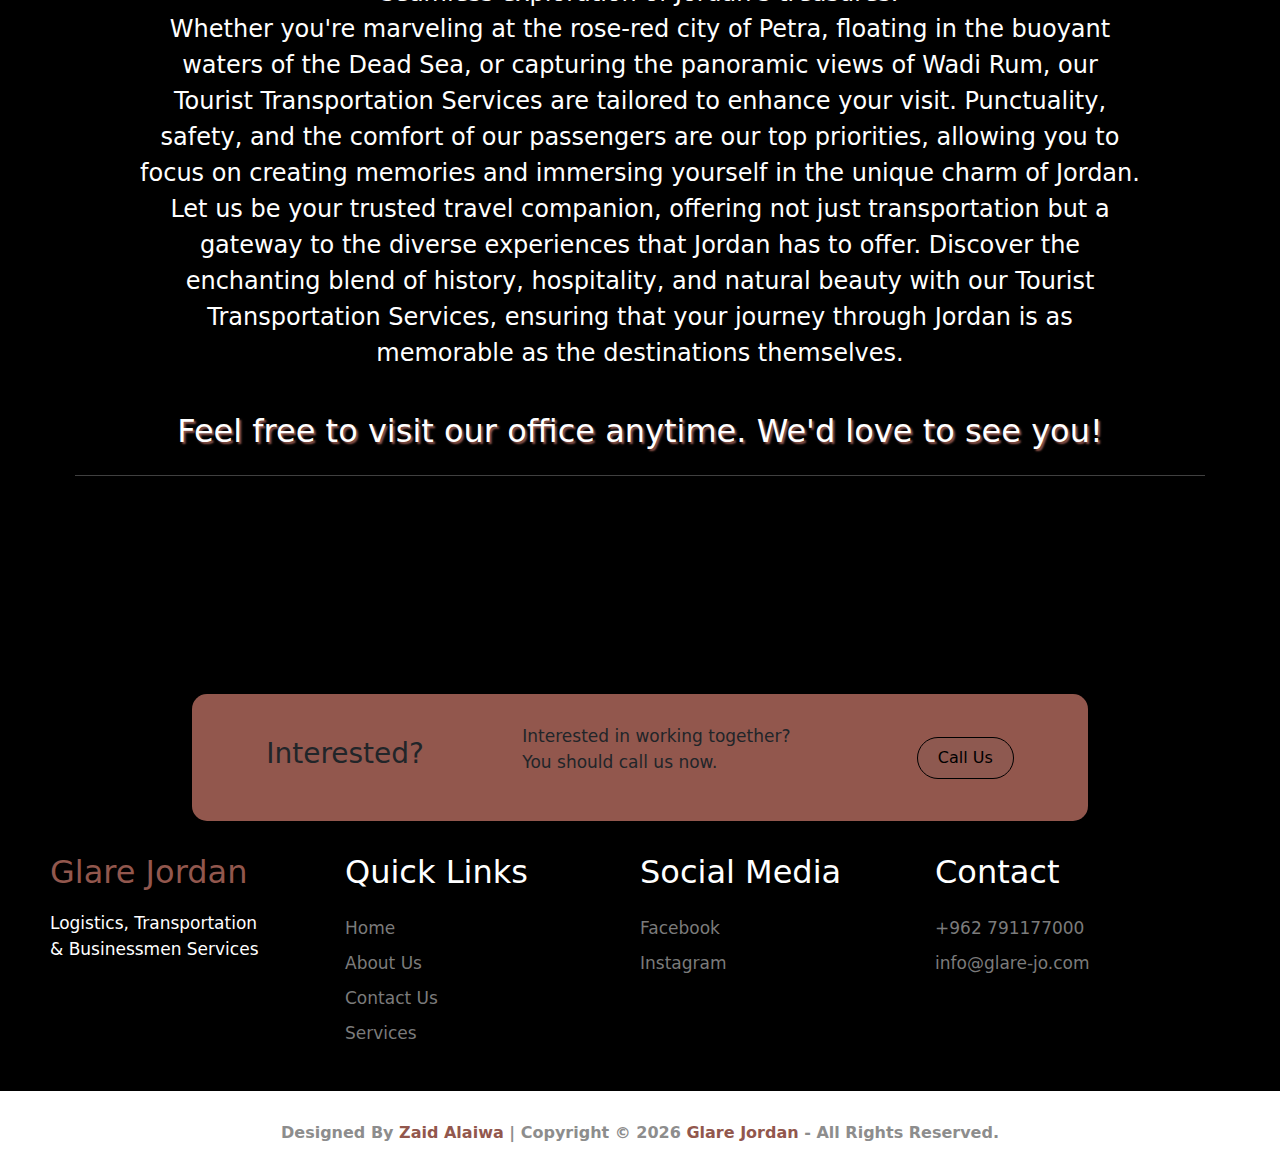
<file: services/tourists-transportation.html>
<!DOCTYPE html>
<html lang="en">
    <head>
        <meta charset="UTF-8">
        <meta name="viewport" content="width=device-width, initial-scale=1.0">
        <title>Tourists Transportation | Glare Jordan</title>
        <link rel="icon" href="/assets/icon.png">
        <meta name="theme-color" content="#000">

        <meta name="robots" content="index, follow">
        <meta name="description" content="For Logistics, Transportation, and Businessmen Services, choose us for efficient supply chain management and cost-effective solutions, ensuring business success.">
        <meta name="author" content="Glare Jordan">

        <!--For Social Media Sharing-->
        <meta property="og:title" content="Tourists Transportation | Glare Jordan">
        <meta property="og:description" content="For Logistics, Transportation, and Businessmen Services, choose us for efficient supply chain management and cost-effective solutions, ensuring business success.">
        <meta property="og:url" content="https://www.glare-jo.com/services/tourists-transportation">
        <meta property="og:image" content="https://www.glare-jo.com/assets/services/tourists-transportation.png">

        <link rel="stylesheet" href="/css/bootstrap.css">
        <link rel="stylesheet" href="/css/nav-edit.css">
        <link rel="stylesheet" href="/css/carousel-edit.css">
        <link rel="stylesheet" href="/css/info.css">
        <link rel="stylesheet" href="/css/services-cards.css">
        <link rel="stylesheet" href="/css/map.css">
        <link rel="stylesheet" href="/css/footer.css">
        <link rel="stylesheet" href="/css/about-us.css">
        <link rel="stylesheet" href="/css/reviews.css">
        <link rel="stylesheet" href="/css/contact-us.css">
        <link rel="stylesheet" href="/css/article.css">
    </head>
    <body style="background-color: #000;">
        <nav class="navbar navbar-expand-lg fixed-top nav-edit">
            <div class="container-fluid">
                <a class="navbar-brand" style="color: #92574d" href="/" aria-current="page">GLARE JORDAN</a>
                <button class="navbar-toggler" type="button" data-bs-toggle="collapse" data-bs-target="#navbarSupportedContent" aria-controls="navbarSupportedContent" aria-expanded="false" aria-label="Toggle navigation">
                    <span class="navbar-toggler-icon"></span>
                </button>
                <div class="collapse navbar-collapse justify-content-center" id="navbarSupportedContent">
                    <ul class="navbar-nav mb-2 mb-lg-0">
                        <li class="nav-item first">
                            <a class="nav-link" href="/">Home</a>
                        </li>
                        <li class="nav-item middle">
                            <a class="nav-link" href="/about-us">About Us</a>
                        </li>
                        <li class="nav-item middle">
                            <a class="nav-link" href="/contact-us">Contact Us</a>
                        </li>
                        <li class="nav-item dropdown">
                            <a class="nav-link dropdown-toggle" href="#" role="button" data-bs-toggle="dropdown" aria-expanded="false">Services</a>
                            <ul class="dropdown-menu bg-dark">
                                <li><a class="dropdown-item" href="businessmen-services">Businessmen Services</a></li>
                                <li><hr class="dropdown-divider"></li>
                                <li><a class="dropdown-item active" aria-current="page" href="tourists-transportation">Tourists Transportation</a></li>
                                <li><hr class="dropdown-divider"></li>
                                <li><a class="dropdown-item" href="logistics-support">Logistics Support</a></li>
                                <li><hr class="dropdown-divider"></li>
                                <li><a class="dropdown-item" href="holding-exhibitions">Holding Exhibitions</a></li>
                            </ul>
                        </li>
                    </ul>
                </div>
            </div>
        </nav>
        
        <header>
            <div>
                <br><br><br>
            </div>

            <div class="container-fluid main pt-5">
                <img src="/assets/logo.png">
                <h1>Tourists Transportation</h1>
                <hr>
            </div>
        </header>

        <main>
            <div class="container-fluid">
                <div class="article">
                    <img src="/assets/services/tourists-transportation.png">
                    <p>
                        Embark on a journey of discovery with our Tourist Transportation Services in Jordan, where every mile tells a story and every destination unfolds a new adventure. We take pride in providing an immersive and comfortable travel experience that complements the rich cultural tapestry and breathtaking landscapes of Jordan.<br>
                        Explore the wonders of this ancient land in style and convenience with our diverse fleet of vehicles, ranging from spacious vans for group excursions to cozy sedans for more intimate travels. Our expert drivers, knowledgeable about the local terrain and attractions, ensure that your journey is not just a commute but a seamless exploration of Jordan's treasures.<br>
                        Whether you're marveling at the rose-red city of Petra, floating in the buoyant waters of the Dead Sea, or capturing the panoramic views of Wadi Rum, our Tourist Transportation Services are tailored to enhance your visit. Punctuality, safety, and the comfort of our passengers are our top priorities, allowing you to focus on creating memories and immersing yourself in the unique charm of Jordan.<br>
                        Let us be your trusted travel companion, offering not just transportation but a gateway to the diverse experiences that Jordan has to offer. Discover the enchanting blend of history, hospitality, and natural beauty with our Tourist Transportation Services, ensuring that your journey through Jordan is as memorable as the destinations themselves.
                    </p> 
                </div>
            </div>

            <div class="container-fluid">
                <div class="map mb-1">
                    <h1 class="map-edit">Feel free to visit our office anytime. We'd love to see you!</h1>
                    <hr>
                    <iframe src="https://www.google.com/maps/embed?pb=!1m18!1m12!1m3!1d3385.1989352553674!2d35.915275259648546!3d31.95549937412598!2m3!1f0!2f0!3f0!3m2!1i1024!2i768!4f13.1!3m3!1m2!1s0x151ca1491fab6581%3A0x82a22f18e8db4e43!2sTHE%20OFFICE!5e0!3m2!1sar!2sjo!4v1701819193906!5m2!1sar!2sjo" allowfullscreen="" loading="lazy" referrerpolicy="no-referrer-when-downgrade"></iframe>
                </div>
            </div>
        </main>
        
        <footer>
            <div class="start">
                <h3>Interested?</h3>
                <p>Interested in working together? You should call us now.</p>
                <a href="tel:+962791177000"><button>Call Us</button></a>
            </div>

            <br>

            <div class="col">
                <div class="about-col">
                    <h3>Glare Jordan</h3>
                    <p>Logistics, Transportation<br>& Businessmen Services</p>
                </div>

                <div class="links-col">
                    <h4>Quick Links</h4>
                    <a href="/">Home</a>
                    <a href="/about-us">About Us</a>
                    <a href="/contact-us">Contact Us</a>
                    <a href="/#services">Services</a>
                </div>

                <div class="links-col">
                    <h4>Social Media</h4>
                    <a href="#">Facebook</a>
                    <a href="#">Instagram</a>
                </div>

                <div class="links-col">
                    <h4>Contact</h4>
                    <a href="tel:+962791177000">+962 791177000</a>
                    <a href="mailto:info@glare-jo.com">info@glare-jo.com</a>
                </div>
            </div>
        </footer>
        <div class="copyright">
            <p>Designed By <a href="https://www.linkedin.com/in/zaidalaiwa/" target="_blank" class="highlighted">Zaid Alaiwa</a> | Copyright &copy; <span id="currentYear"></span> <span class="highlighted">Glare Jordan</span> - All Rights Reserved.</p>
        </div>
        <!-- Update the current year dynamically -->
        <script>document.getElementById('currentYear').innerText = new Date().getFullYear();</script>

        <!-- Bootstrap and Popper CDN JS -->
        <script src="https://cdn.jsdelivr.net/npm/@popperjs/core@2.11.8/dist/umd/popper.min.js" integrity="sha384-I7E8VVD/ismYTF4hNIPjVp/Zjvgyol6VFvRkX/vR+Vc4jQkC+hVqc2pM8ODewa9r" crossorigin="anonymous"></script>
        <script src="https://cdn.jsdelivr.net/npm/bootstrap@5.3.2/dist/js/bootstrap.min.js" integrity="sha384-BBtl+eGJRgqQAUMxJ7pMwbEyER4l1g+O15P+16Ep7Q9Q+zqX6gSbd85u4mG4QzX+" crossorigin="anonymous"></script>
    </body>
</html>
</file>
<file: css/nav-edit.css>
.nav-edit {
    background-color: #000;
    padding: 20px;
    font-weight: bold;
}

.nav-edit a {
    color: #fff;
    text-decoration: none;
    font-size: x-large;
}

.nav-edit a:visited {
    color: #fff;
    text-decoration: none;
}

.nav-edit a:active {
    color: #92574d;
    text-decoration: none;
}

.nav-edit a:hover {
    color: #92574d;
    text-decoration: none;
}

.navbar-toggler-icon {
    filter: brightness(5000%);
}

.first {
    padding-right: 50px;
}

.middle {
    padding-right: 50px;
}

@media screen and (min-width: 992px) {
    .nav-edit ul {
        margin-left: -150px;
      }
}
</file>
<file: css/carousel-edit.css>
.aspect-ratio-container {
    position: relative;
    width: 100%;
    height: 0;
    padding-top: 56.25%; /* 16:9 aspect ratio */
    overflow: hidden;
}
  
.aspect-ratio-item {
    position: absolute;
    top: 0;
    left: 0;
    width: 100%;
    height: 100%;
    object-fit: cover;
}

.logo-overlay {
  position: absolute;
  top: 50%;
  left: 50%;
  transform: translate(-50%, -50%);
}

.logo-overlay img {
  width: 100%;
  margin: auto;
}

.logo-overlay h4 {
  background-color: #92574d75;
  border-radius: 10px;
  color: #000;
  text-align: center;
  font-size: xx-large;
  margin-top: 1.6vw;
  margin-right: -40%;
  margin-left: -40%;
}

@media screen and (max-width: 850px) {
  .logo-overlay h4 {
    font-size: medium;
  }
}
</file>
<file: css/info.css>
.info-heading h1 {
    color: #92574d;
    text-align: center;
    padding-bottom: 1rem;
    font-size: x-large;
    text-shadow: 2px 2px 2px rgba(92, 76, 76, 0.97);
    padding-top: 15px;
}

.info-heading hr {
    color: #fff;
    background-color: #fff;
    width: 90%;
    margin: auto;
}

@media (max-width: 992px) {
    .info-heading hr {
        width: 50%;
    }
}

@media (min-width: 992px) {
    .info-heading h1 {
        font-size: xx-large;
        padding-top: 25px;
    }
}

.info-main h1 {
    color: #92574d;
    text-align: center;
    padding: 1rem;
    font-size: xx-large;
}

.info-main hr {
    color: #fff;
    background-color: #fff;
    width: 50%;
    margin: auto;
}

.info-main h4 {
    color: #fff;
    text-align: center;
    padding: 1rem;
    font-size: medium;
}

@media (min-width: 992px) {
    .info-main h1 {
        padding-top: 50px;
    }
}

.video-container {
    text-align: center;
}

.video-text h1 {
    color: #92574d;
    font-size: x-large;
    padding-bottom: 1rem;
    text-shadow: 2px 2px 2px rgba(92, 76, 76, 0.97);
    padding-top: 15px;
    text-align: center;
    margin-left: 0.5rem;
    margin-right: 0.5rem;
}

.video-text h4 {
    color: #fff;
    font-size: large;
    margin-left: 1rem;
    margin-right: 1rem;
    padding: 1rem;
    text-align: center;
}

.video-text hr {
    color: #fff;
    background-color: #fff;
    width: 100%;
    margin: auto;
}
</file>
<file: css/services-cards.css>
.services-cards h1 {
    color: #92574d;
    text-align: center;
    padding-bottom: 1rem;
    font-size: xx-large;
    text-shadow: 2px 2px 2px rgba(92, 76, 76, 0.97);
    padding-top: 15px;
}

.services-cards hr {
    color: #fff;
    background-color: #fff;
    width: 90%;
    margin: auto;
    margin-bottom: 1rem;
}

@media (max-width: 992px) {
    .services-cards hr {
        width: 50%;
    }
}

@media (min-width: 992px) {
    .services-cards h1 {
        padding-top: 25px;
    }
}

.services-cards .card a {
    --bs-btn-color: #fff;
    --bs-btn-bg: #92574d;
    --bs-btn-border-color: #92574d;
    --bs-btn-hover-color: #fff;
    --bs-btn-hover-bg: #814c43;
    --bs-btn-hover-border-color: #814c43;
    --bs-btn-focus-shadow-rgb: 49, 132, 253;
    --bs-btn-active-color: #fff;
    --bs-btn-active-bg: #814c43;
    --bs-btn-active-border-color: #000;
    --bs-btn-active-shadow: inset 0 3px 5px rgba(0, 0, 0, 0.125);
    --bs-btn-disabled-color: #fff;
    --bs-btn-disabled-bg: #92574d;
    --bs-btn-disabled-border-color: #92574d;
}
</file>
<file: css/map.css>
.map {
    width: 100%;
    margin-left: auto;
    margin-right: auto;
    margin-top: 1rem;
    text-align: center;
}

.map h1 {
    color: #92574d;
    text-align: center;
    padding-bottom: 1rem;
    font-size: xx-large;
    text-shadow: 2px 2px 2px rgba(92, 76, 76, 0.97);
    padding-top: 15px;
}

.map hr {
    color: #fff;
    background-color: #fff;
    width: 90%;
    margin: auto;
    margin-bottom: 1rem;
}

.map iframe {
    width: 100%;
    max-width: 720px;
}

@media (max-width: 992px) {
    .map hr {
        width: 50%;
    }
}

@media (min-width: 992px) {
    .map h1 {
        padding-top: 25px;
    }
}
</file>
<file: css/footer.css>
footer{
    position: relative;
    background: #000;
    padding: 80px 50px 40px;
    margin-top: 100px;
}

footer .start{
    display: flex;
    align-items: center;
    justify-content: space-around;
    position: absolute;
    background-color: #92574d;
    padding: 30px 25px;
    border-radius: 15px;
    width: 70%;
    top: -16%;
    left: 15%;
}

footer .start p{
    font-size: 17px;
    width: 35%;
}

footer .start button{
    background: transparent;
    background-color: rgb(142, 89, 80);
    border: 1px solid #000;
    cursor: pointer;
    padding: 8px 20px;
    border-radius: 100px;
    transition: all 0.3s ease;
    color: #000;
    transition-duration: 0.4s;
}

footer .start button:hover{
    background-color: #814c43;
    border-color: #000;
    color: #000;
    text-decoration: none;
}

footer .start button:active{
    background-color: #92574d;
    border-color: #000;
    color: #000;
    text-decoration: none;
}

footer .start a{
    color: #000;
    text-decoration: none;
}

footer .start a:visited{
    color: #000;
    text-decoration: none;
}

footer .start a:active{
    color: #000;
    text-decoration: none;
}

footer .start a:hover{
    color: #000;
    text-decoration: none;
}

footer .col{
    display: flex;
    align-items: start;
}

footer .col .about-col{
    flex: 3;
}

footer .col .about-col h3{
    color: #92574d;
    margin-bottom: 20px;
    font-size: xx-large;
}

footer .col .about-col p{
    color: #fff;
    font-size: 17px;
}

footer .col .links-col{
    flex: 3;
}

footer .col .links-col h4, footer .col h4{
    color: #fff;
    margin-bottom: 20px;
    font-size: xx-large;
}

footer .col .links-col a{
    display: block;
    text-decoration: none;
    color: #7b7b7b;
    font-size: 17px;
    line-height: 35px;
    transition: color 0.3s ease;
}

footer .col .links-col a:hover{
    color: #92574d;
}

@media screen and (max-width: 1100px) {
    footer{
        margin-top: 150px;
    }

    footer .start{
        width: 90%;
        left: 5%;
        top: -20%;
    }

    footer .col{
        flex-wrap: wrap;
    }

    footer .col .about-col{
        flex-basis: 50%;
    }

    footer .col .links-col{
        flex-basis: 50%;
    }
}

@media screen and (max-width: 650px) {
    footer .start{
        top: -8%;
    }

    footer .start p{
        display: none;
    }

    footer .col .about-col{
        flex-basis: 100%;
        margin-bottom: 40px;
    }

    footer .col .links-col{
        flex-basis: 100%;
        margin-bottom: 20px;
    }
}

.copyright {
    background-color: #fff;
    text-align: center;
    margin-top: 0px;
    margin-bottom: 0px;
    padding-top: 30px;
    padding-bottom: 10px;
}

.copyright p {
    color: #8d8d8d;
    font-weight: bold;
    margin-right: 10%;
    margin-left: 10%;
}

.copyright a {
    color: #92574d;
    text-decoration: none;
}

.copyright a:visited {
    color: #92574d;
    text-decoration: none;
}

.copyright a:active {
    color: #92574d;
    text-decoration: none;
}

.copyright a:hover {
    color: #92574d;
    text-decoration: none;
}

.highlighted {
    color: #92574d;
    font-weight: bold;
}
</file>
<file: css/about-us.css>
.bg-fixed {
    background-image: url('/assets/carousel/3.png');
    background-size: cover;
    background-repeat: no-repeat;
    background-attachment: fixed;
    padding-bottom: 50px;
}

@media (max-width: 767px) {
    .bg-fixed {
        background-color: #000;
        background-blend-mode: multiply;
    }
}

.glow {
    display: inline-block;
    position: relative;
    transition: box-shadow 0.5s ease-in-out;
}

.glow:hover {
    box-shadow: 0 5px 20px rgba(255, 255, 255, 0.7);
}

.brief {
    align-items: center;
}

.brief img {
    display: block;
    margin-left: auto;
    margin-right: auto;
    width: 100%;
    max-width: 310px;
}

.brief p {
    text-align: left;
    color: #fff;
    padding: 1rem;
    font-size: large;
}

.general-manager {
    align-items: center;
}

.general-manager img {
    display: block;
    margin-left: auto;
    margin-right: auto;
    width: 100%;
    max-width: 310px;
    border-radius: 100%;
}

.general-manager h3 {
    text-align: left;
    color: #fff;
    font-size: large;
    margin-left: 1rem;
}

.general-manager p {
    text-align: left;
    color: #fff;
    font-size: medium;
    padding: 1rem;
}

@media (max-width: 768px) {
    .hidden {
        display: none;
    }
}

@media (min-width: 950px) {
    .brief p {
        margin-right: 4rem;
    }
}

@media (min-width: 950px) {
    .general-manager p {
        margin-right: 4rem;
    }
}
</file>
<file: css/reviews.css>
.reviews-main h1 {
    color: #92574d;
    text-align: left;
    padding: 1rem;
    font-size: xx-large;
    text-shadow: 2px 2px 2px rgba(92, 76, 76, 0.97);
}

.reviews-main p {
    text-align: left;
    color: #fff;
    padding: 1rem;
    font-size: large;
}

.reviews-main hr {
    color: #fff;
    background-color: #fff;
    width: 95%;
    margin: auto;
}

.slider-center {
    display: flex;
    align-items: center;
    justify-content: center;
}

.slider-container {
    font-family: Arial, sans-serif;
    max-width: 800px;
    overflow: hidden;
    border: 1px solid #ccc;
    border-radius: 8px;
    box-shadow: 0 4px 8px rgba(0, 0, 0, 0.1);
}

.slider-content {
    display: flex;
    transition: transform 0.5s ease-in-out;
}

.review-box {
    flex: 0 0 100%;
    padding: 20px;
    box-sizing: border-box;
    text-align: center;
}

.review-box:nth-child(odd) {
    background-color: #fff;
}

.review-box:nth-child(even) {
    background-color: #f9f9f9;
}

.slider-nav {
    display: flex;
    justify-content: center;
    padding: 0.5rem;
    background-color: #92574d;
}

.slider-nav button {
    background: none;
    border: none;
    cursor: pointer;
    font-size: medium;
    margin: 0 10px;
    outline: none;
    transition: color 0.3s ease-in-out;
    color: #fff;
}

.slider-nav button:hover {
    color: #000;
}
</file>
<file: css/contact-us.css>
.main img {
    display: block;
    margin-left: auto;
    margin-right: auto;
    width: 100%;
    max-width: 310px;
}

.main h1 {
    color: #fff;
    text-align: center;
    padding-bottom: 1rem;
    font-size: xx-large;
    text-shadow: 2px 2px 2px #92574d;
    padding-top: 30px;
}

.main hr {
    color: #fff;
    background-color: #fff;
    width: 90%;
    margin: auto;
    margin-bottom: 1rem;
}

.boxes {
    background-color: #000;
    margin: 0;
    padding: 0;
    display: flex;
    justify-content: center;
    align-items: center;
    padding-top: 1rem;
    padding-bottom: 1rem;
}

.contact-container {
    display: flex;
    flex-wrap: wrap;
    justify-content: space-around;
    width: 80%;
    max-width: 1400px;
    background-color: #fff;
    border-radius: 10px;
    box-shadow: 0 0 10px rgba(0, 0, 0, 0.1);
    overflow: hidden;
    padding: 3rem;
}

.box {
    flex: 1;
    position: relative;
    padding: 20px;
    text-align: center;
    box-sizing: border-box;
    margin-bottom: 20px;
}

.box h2 {
    color: #000;
    font-size: xx-large;
    font-weight: bold;
}

.box p {
    color: #666;
    line-height: 2;
    margin-bottom: 20px;
    font-size: large;
    font-weight: bold;
}

.box a {
    display: inline-block;
    padding: 10px 20px;
    background-color: #92574d;
    color: #fff;
    text-decoration: none;
    border-radius: 5px;
    font-size: 16px;
}

.box a:hover {
    background-color: #8a4a3f;
}

@media (max-width: 992px) {
    .box {
        flex: 1 100%;
        margin-bottom: 0;
    }
}

.map-edit {
    color: #fff !important;
    text-shadow: 2px 2px 2px #92574d !important;
}
</file>
<file: css/article.css>
.article {
    text-align: center;
}

.article img {
    width: 100%;
    max-width: 720px;
    display: inline-block;
    margin-bottom: 1rem;
}

.article p {
    color: #fff;
    text-align: center;
    font-size: large;
    margin-left: 1rem;
    margin-right: 1rem;
}

@media (min-width: 720px) {
    .article p {
        font-size: x-large;
        margin-left: 8rem;
        margin-right: 8rem;
    }
}
</file>
